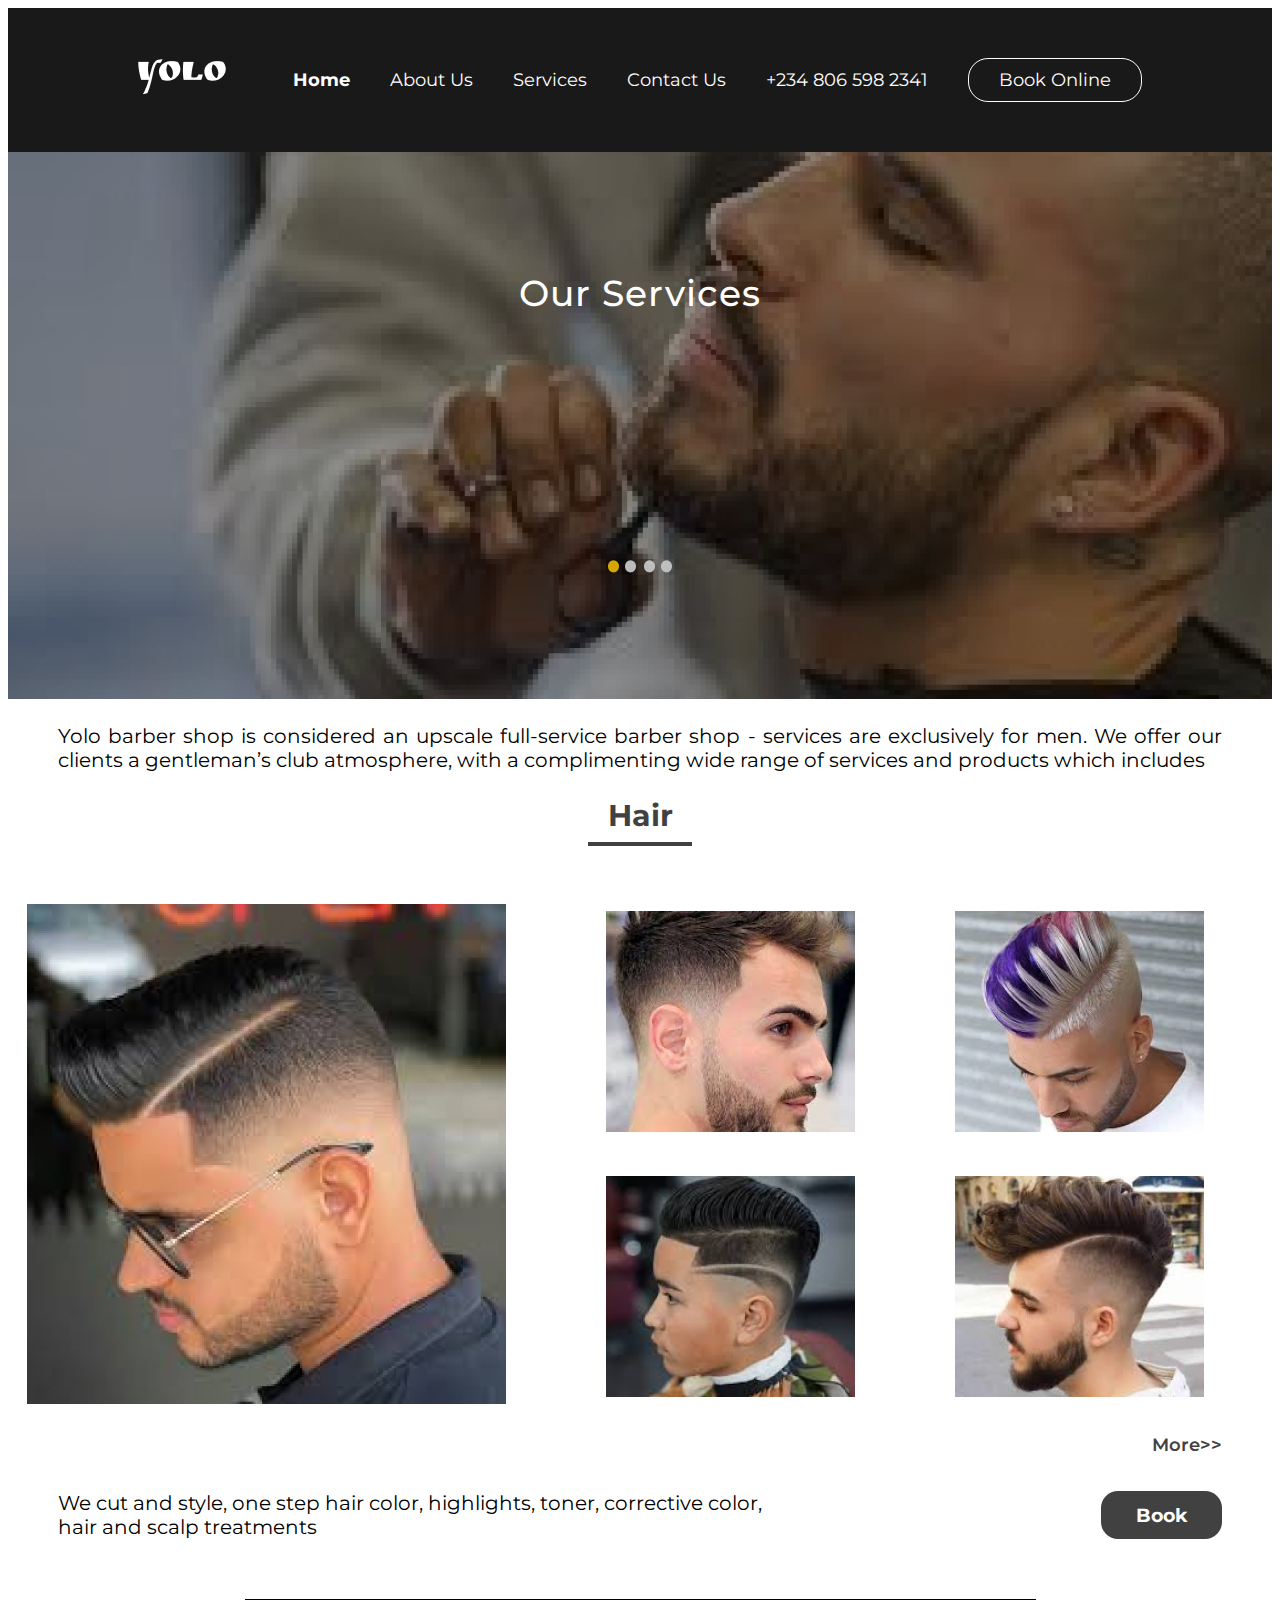
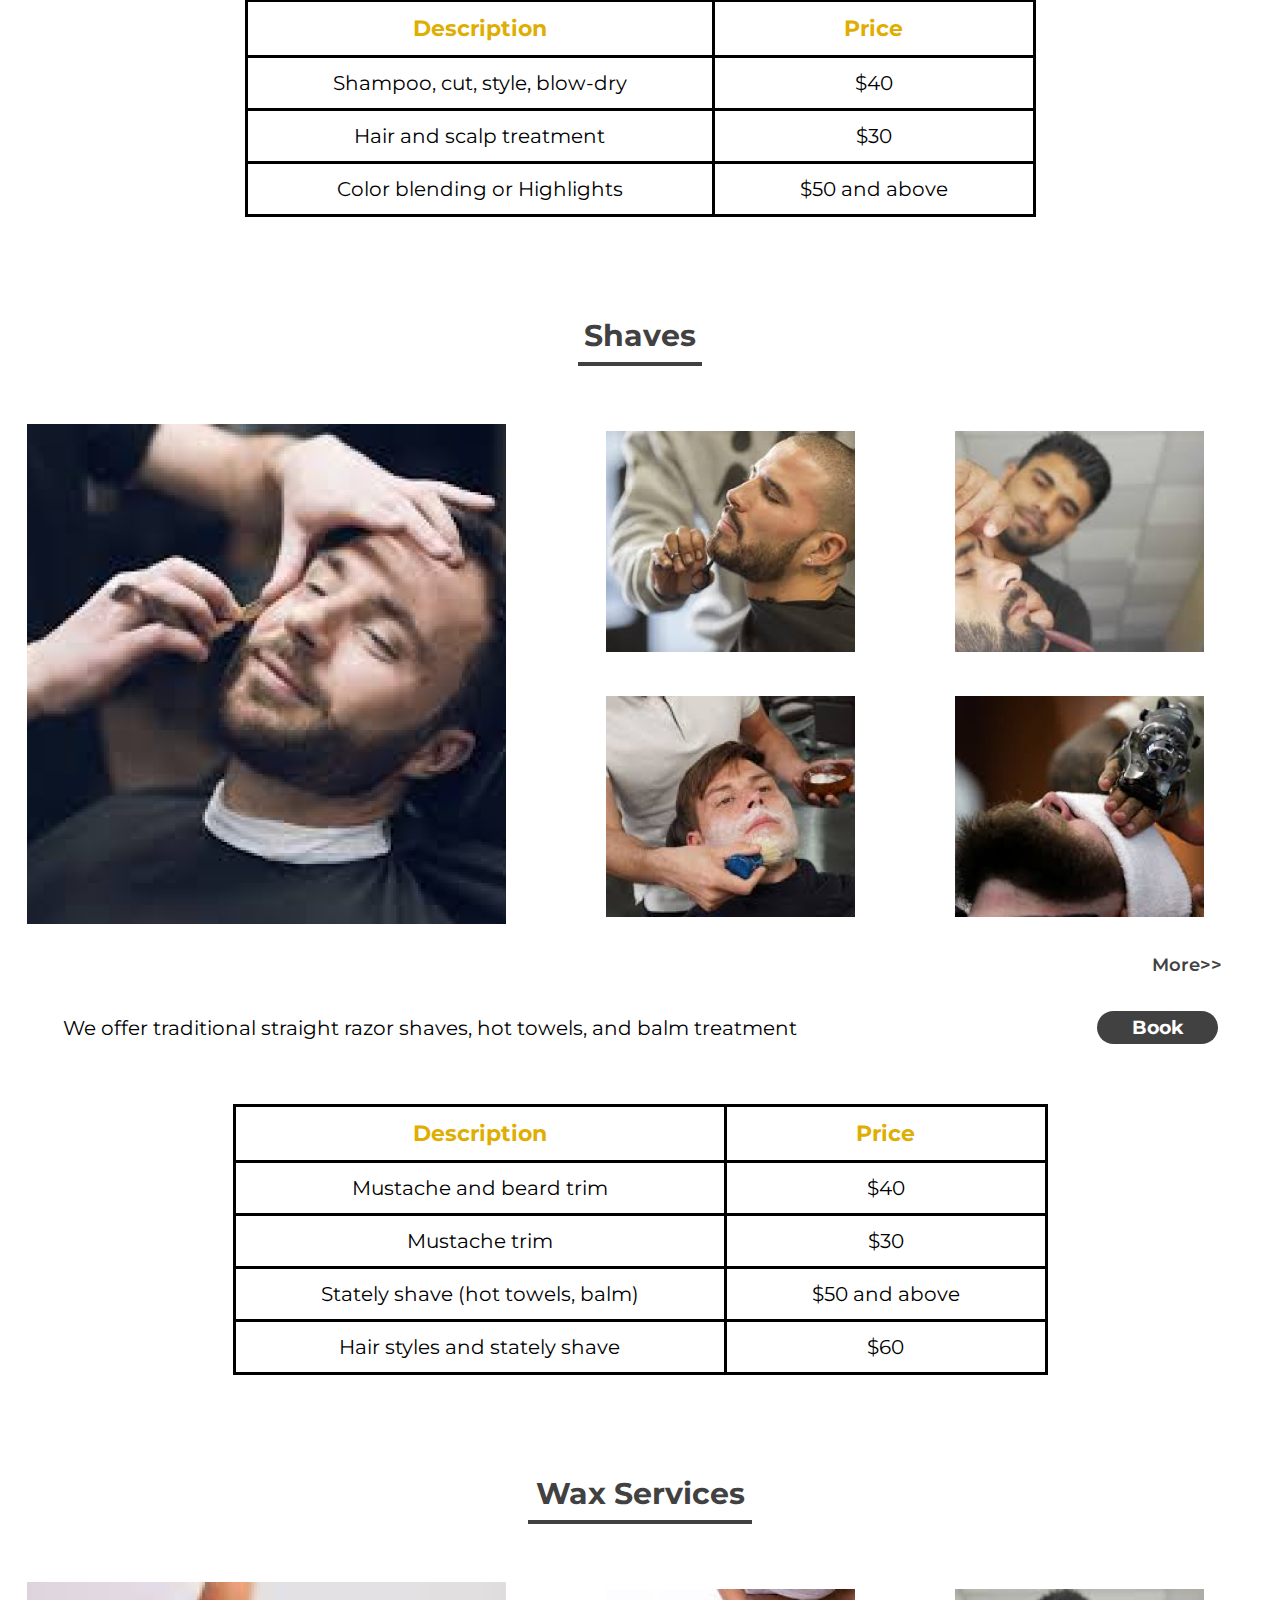
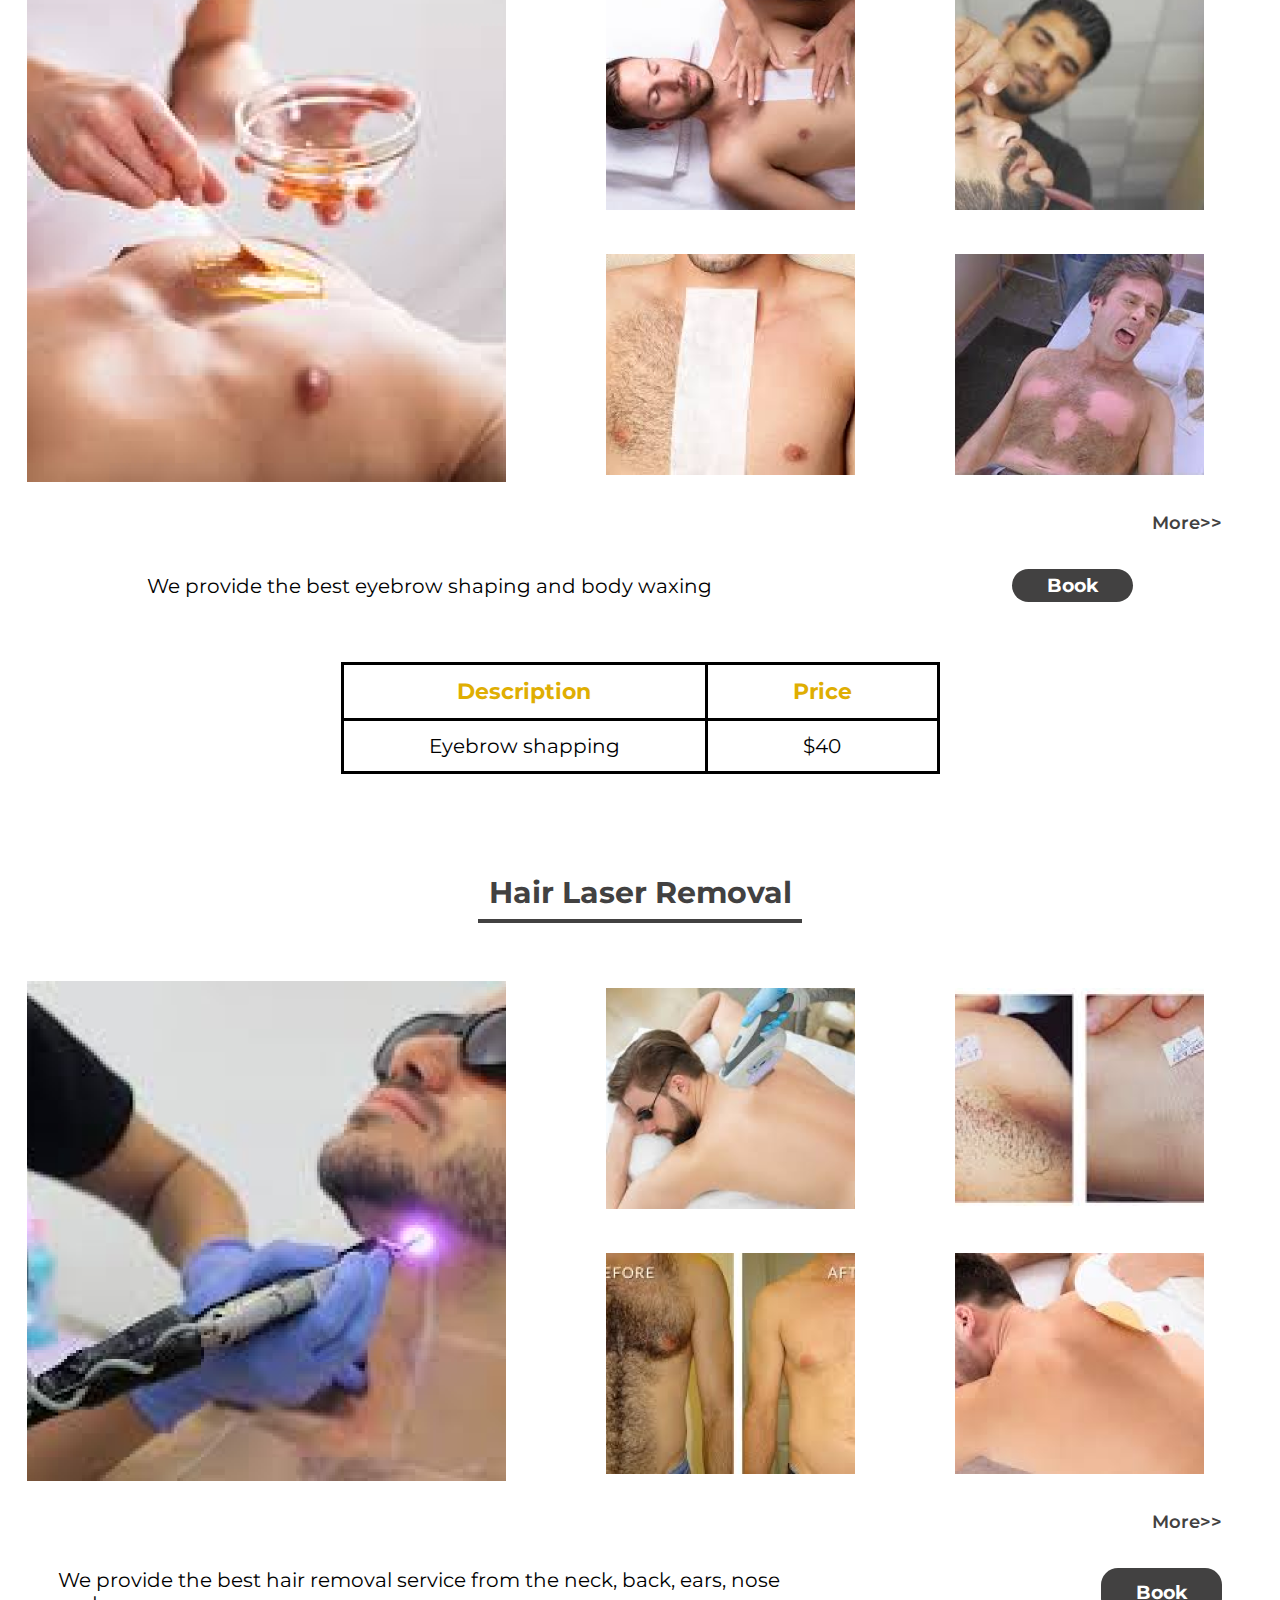
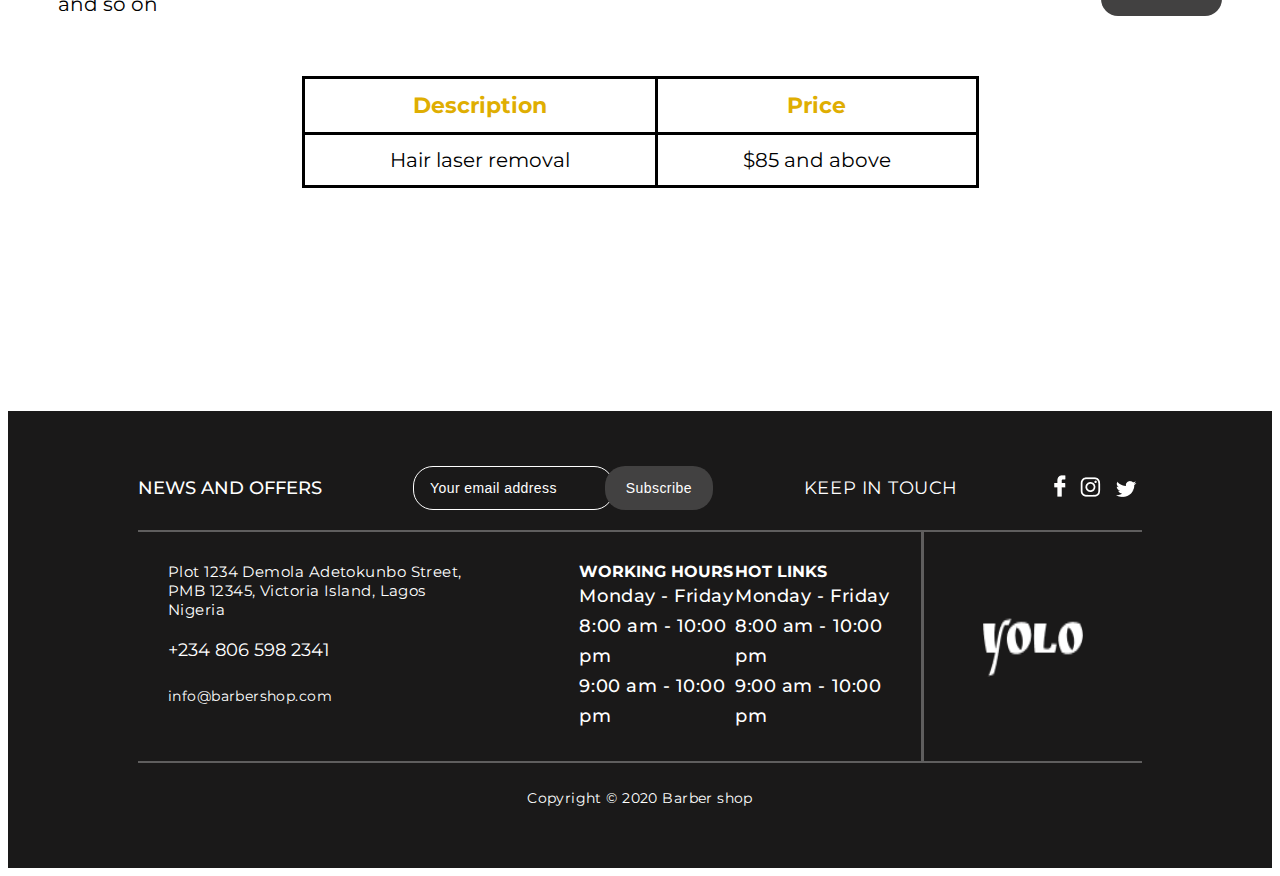
<file: index.html>
<!DOCTYPE html>
<html lang="en">
<head>
    <meta charset="UTF-8">
    <meta name="viewport" content="width=device-width, initial-scale=1.0">
    <meta http-equiv="X-UA-Compatible" content="ie=edge">
    <title>Barbers Shop</title>
    <link rel="stylesheet" href="./servicepage.css">
    <link href="https://fonts.googleapis.com/css2?family=Montserrat&display=swap" rel="stylesheet">
</head>
<body>
    <div class="body">
        <div class="nav-bar">
            <div class="logo">
                <img src="./servicepage-images/nav-logo.png" alt="logo">
            </div>
            <div class="div-items">
                <img src="./servicepage-images/hamburger-icon.png" alt="icon" class="hamb-icon">
                <div class="nav-items">
                    <p class="nav-item-bold">Home</p>
                    <p class="nav-item">About Us</p>
                    <p class="nav-item">Services</p>
                    <p class="nav-item">Contact Us</p>
                    <p class="nav-item">+234 806 598 2341</p>
                    <button class="btn-booking">Book Online</button>
                </div>
            </div>
        </div>
        <div class="position">
            <div class="services">
                <p class="our-services">Our Services</p>
                <img src="./servicepage-images/circular-icons.png" alt="" class="circular-icons">
            </div>
            <p class="service-description">
                Yolo barber shop is considered an upscale full-service barber shop - services are exclusively for men. 
                We offer our clients a gentleman’s club atmosphere, with a complimenting wide range of services and products which includes
            </p>
            <div class="service-list">
                <p class="hair">Hair</p>
                <hr class="hair-line-1">
                <div class="hair-styles">
                    <img src="./servicepage-images/style-1.png" alt="" class="style-1">
                    <div class="style-2_style-3">
                        <img src="./servicepage-images/style-2.png" alt="" class="style-2">
                        <img src="./servicepage-images/style-3.png" alt="" class="style-3">
                    </div>
                    <div class="style-2_style-3">
                        <img src="./servicepage-images/style-4.png" alt="" class="style-2 none">
                        <img src="./servicepage-images/style-5.png" alt="" class="style-3 none">
                    </div>
                </div>
                <p class="more">More>></p>
                <div class="service-book">
                    <p class="service-about">We cut and style, one step hair color, highlights, toner, corrective color, hair and scalp treatments</p>
                    <button class="service-book-btn">Book</button>
                </div>
                <div class="service-tables">
                    <table>
                        <tr>
                            <th><p>Description</p></th>
                            <th><p>Price</p></th>
                        </tr>
                        <tr>
                            <td><p>Shampoo, cut, style, blow-dry</p></td>
                            <td><p>$40</p></td>
                        </tr>
                        <tr>
                            <td><p>Hair and scalp treatment</p></td>
                            <td><p>$30</p></td>
                        </tr>
                        <tr>
                            <td><p>Color blending or Highlights</p></td>
                            <td><p>$50 and above</p></td>
                        </tr>
                    </table>
                </div>
            </div>
            <div class="service-list">
                <p class="hair">Shaves</p>
                <hr class="hair-line-2">
                <div class="hair-styles">
                    <img src="./servicepage-images/shave-1.png" alt="" class="style-1">
                    <div class="style-2_style-3">
                        <img src="./servicepage-images/shave-2.png" alt="" class="style-2">
                        <img src="./servicepage-images/shave-3.png" alt="" class="style-3">
                    </div>
                    <div class="style-2_style-3">
                        <img src="./servicepage-images/shave-4.png" alt="" class="style-2 none">
                        <img src="./servicepage-images/shave-5.png" alt="" class="style-3 none">
                    </div>
                </div>
                <p class="more">More>></p>
                <div class="service-book">
                    <p class="service-about">We offer traditional straight razor shaves, hot towels, and balm treatment</p>
                    <button class="service-book-btn">Book</button>
                </div>
                <div class="service-tables">
                    <table>
                        <tr>
                            <th><p>Description</p></th>
                            <th><p>Price</p></th>
                        </tr>
                        <tr>
                            <td><p>Mustache and beard trim</p></td>
                            <td><p>$40</p></td>
                        </tr>
                        <tr>
                            <td><p>Mustache trim</p></td>
                            <td><p>$30</p></td>
                        </tr>
                        <tr>
                            <td><p>Stately shave (hot towels, balm)</p></td>
                            <td><p>$50 and above</p></td>
                        </tr>
                        <tr>
                            <td><p>Hair styles and stately shave</p></td>
                            <td><p>$60</p></td>
                        </tr>
                    </table>
                </div>
            </div>
            <div class="service-list">
                <p class="hair">Wax Services</p>
                <hr class="hair-line-3">
                <div class="hair-styles">
                    <img src="./servicepage-images/wax-service-1.png" alt="" class="style-1">
                    <div class="style-2_style-3">
                        <img src="./servicepage-images/wax-service-2.png" alt="" class="style-2">
                        <img src="./servicepage-images/wax-service-3.png" alt="" class="style-3">
                    </div>
                    <div class="style-2_style-3">
                        <img src="./servicepage-images/wax-service-4.png" alt="" class="style-2 none">
                        <img src="./servicepage-images/wax-service-5.png" alt="" class="style-3 none">
                    </div>
                </div>
                <p class="more">More>></p>
                <div class="service-book">
                    <p class="service-about">We provide the best eyebrow shaping and body waxing</p>
                    <button class="service-book-btn">Book</button>
                </div>
                <div class="service-tables">
                    <table>
                        <tr>
                            <th><p>Description</p></th>
                            <th><p>Price</p></th>
                        </tr>
                        <tr>
                            <td><p>Eyebrow shapping</p></td>
                            <td><p>$40</p></td>
                        </tr>
                    </table>
                </div>
            </div>
            <div class="service-list">
                <p class="hair">Hair Laser Removal</p>
                <hr class="hair-line-4">
                <div class="hair-styles">
                    <img src="./servicepage-images/laser-1.png" alt="" class="style-1">
                    <div class="style-2_style-3">
                        <img src="./servicepage-images/laser-2.png" alt="" class="style-2">
                        <img src="./servicepage-images/laser-3.png" alt="" class="style-3">
                    </div>
                    <div class="style-2_style-3">
                        <img src="./servicepage-images/laser-4.png" alt="" class="style-2 none">
                        <img src="./servicepage-images/laser-5.png" alt="" class="style-3 none">
                    </div>
                </div>
                <p class="more">More>></p>
                <div class="service-book">
                    <p class="service-about">We provide the best hair removal service from the neck, back, ears, nose and so on</p>
                    <button class="service-book-btn">Book</button>
                </div>
                <div class="service-tables">
                    <table>
                        <tr>
                            <th><p>Description</p></th>
                            <th><p>Price</p></th>
                        </tr>
                        <tr>
                            <td><p>Hair laser removal</p></td>
                            <td><p>$85 and above</p></td>
                        </tr>
                    </table>
                </div>
            </div>
            <div class="div-testimonials">
                <p class="testimonials">Testimonials</p>
                
            </div>
            <div class="footer">
                <div class="row-1">
                    <p class="offers">NEWS AND OFFERS</p>
                    <input type="email" placeholder="Your email address" class="email">
                    <button class="btn-subscribe">Subscribe</button>
                    <p class="keep-touch">KEEP IN TOUCH</p>
                    <div class="social-icons">
                        <img src="./servicepage-images/facebook-icon.png" alt="">
                        <img src="./servicepage-images/instagram-icon.png" alt="">
                        <img src="./servicepage-images/twitter-icon.png" alt="">
                    </div>
                </div>
                <hr class="footer-line">
                <div class="footer-row">
                    <div class="row-2">
                        <div class="col-1">
                            <p class="location">Plot 1234 Demola Adetokunbo Street, PMB 12345, Victoria Island, Lagos Nigeria</p>
                            <p class="footer-phone">+234 806 598 2341</p>
                            <p class="footer-mail">info@barbershop.com </p>
                        </div>
                        <div class="row-col">
                            <div class="col">
                                <p class="work-title">WORKING HOURS</p>
                                <p class="work-time">Monday - Friday</p>
                                <p class="work-time">8:00 am - 10:00 pm</p>
                                <p class="work-time">9:00 am - 10:00 pm</p>
                            </div>
                            <div class="col">
                                <p class="work-title">HOT LINKS</p>
                                <p class="work-time">Monday - Friday</p>
                                <p class="work-time">8:00 am - 10:00 pm</p>
                                <p class="work-time">9:00 am - 10:00 pm</p>
                            </div>
                        </div>
                    </div>
                    <img src="./servicepage-images/footer-logo.png" alt="">
                </div>
                <hr class="footer-line-2">
                <p class="copyright">Copyright © 2020 Barber shop</p>
            </div>
        </div>
    </div>




    <script src="./servicepage.js"></script>
</body>
</html>
</file>
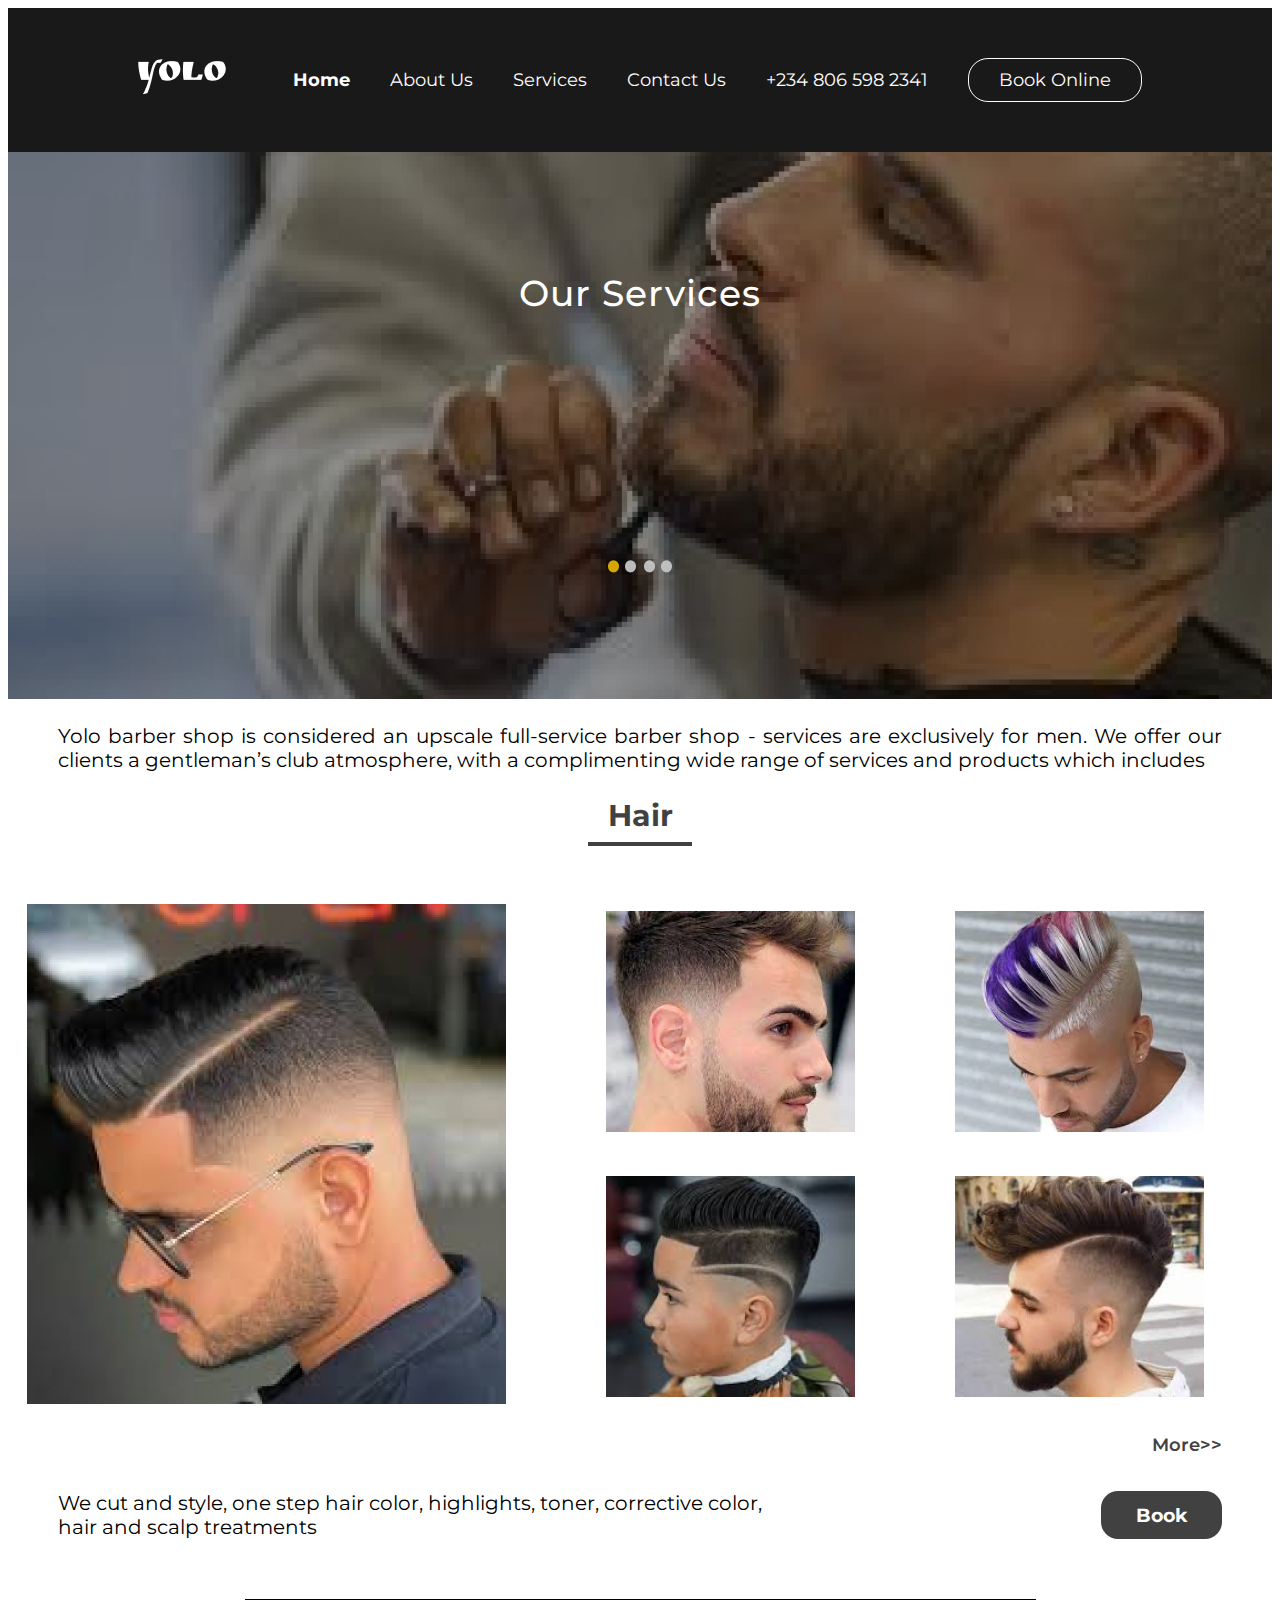
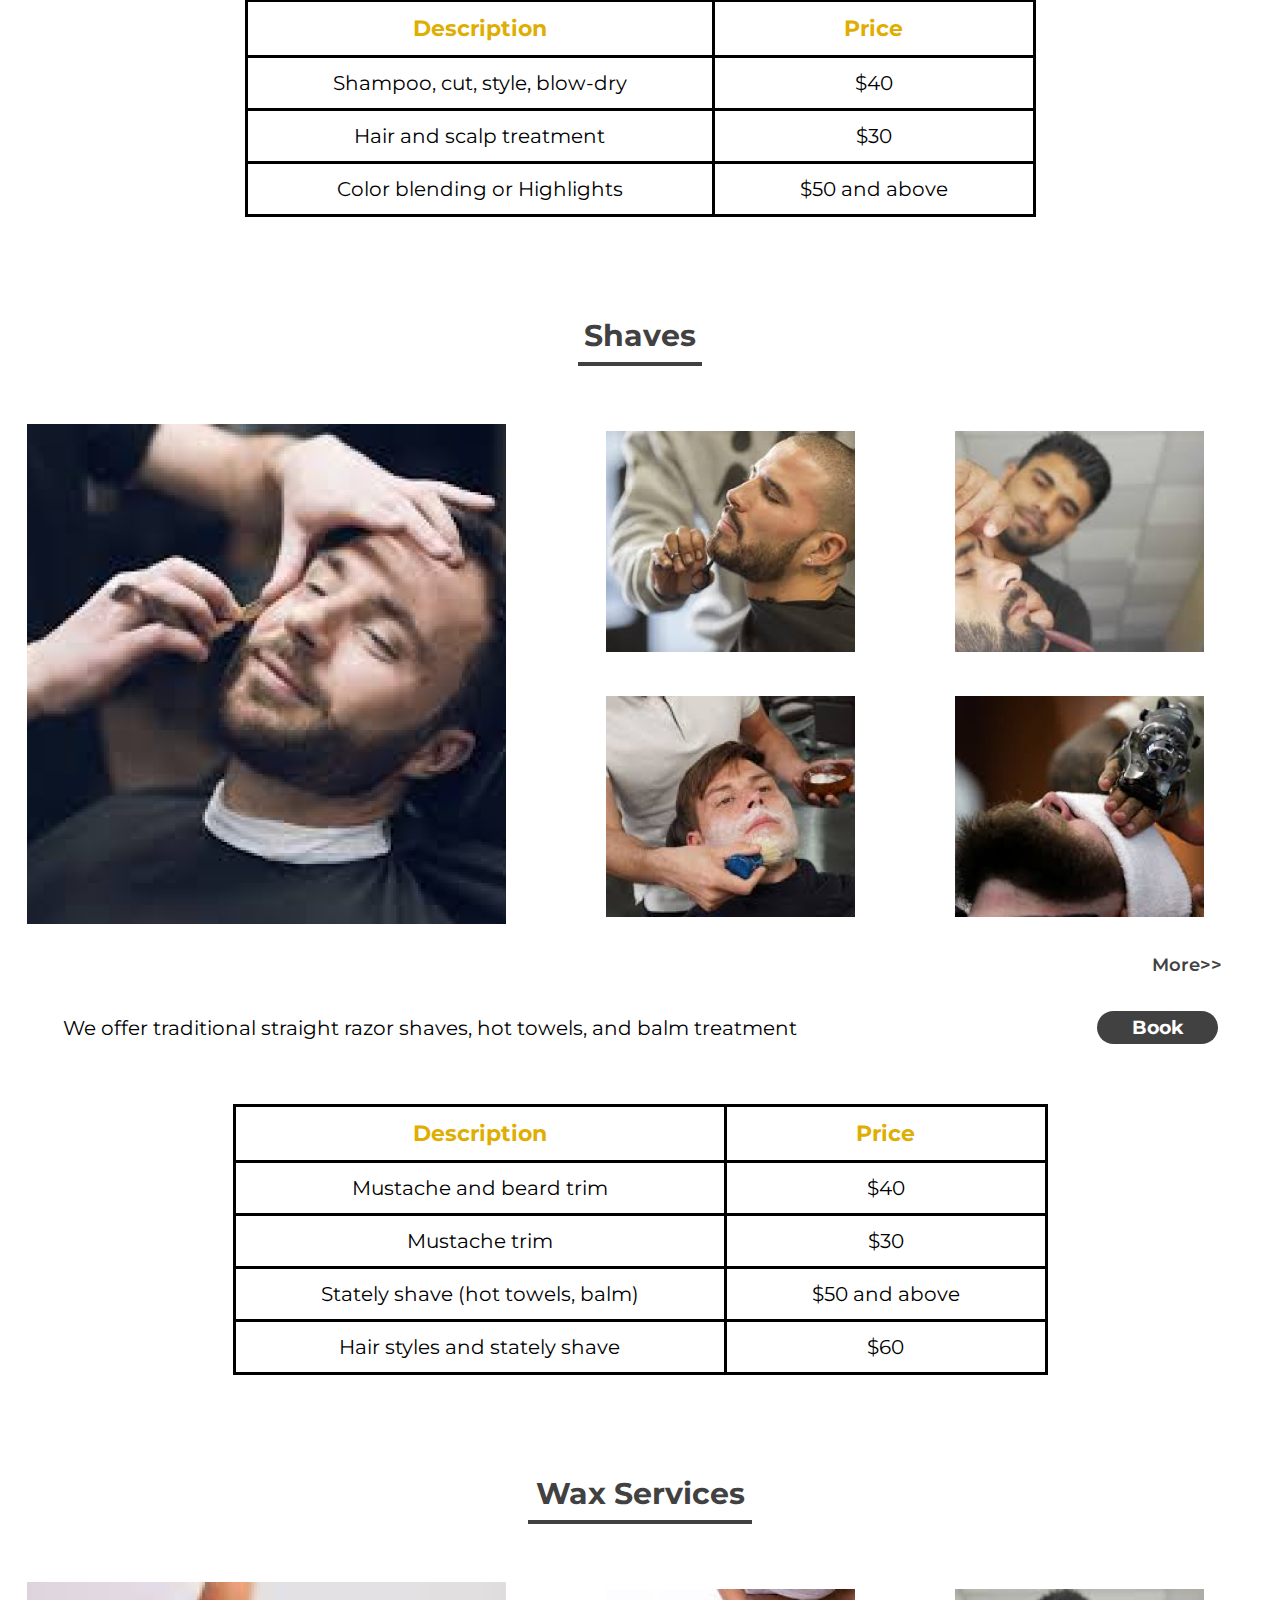
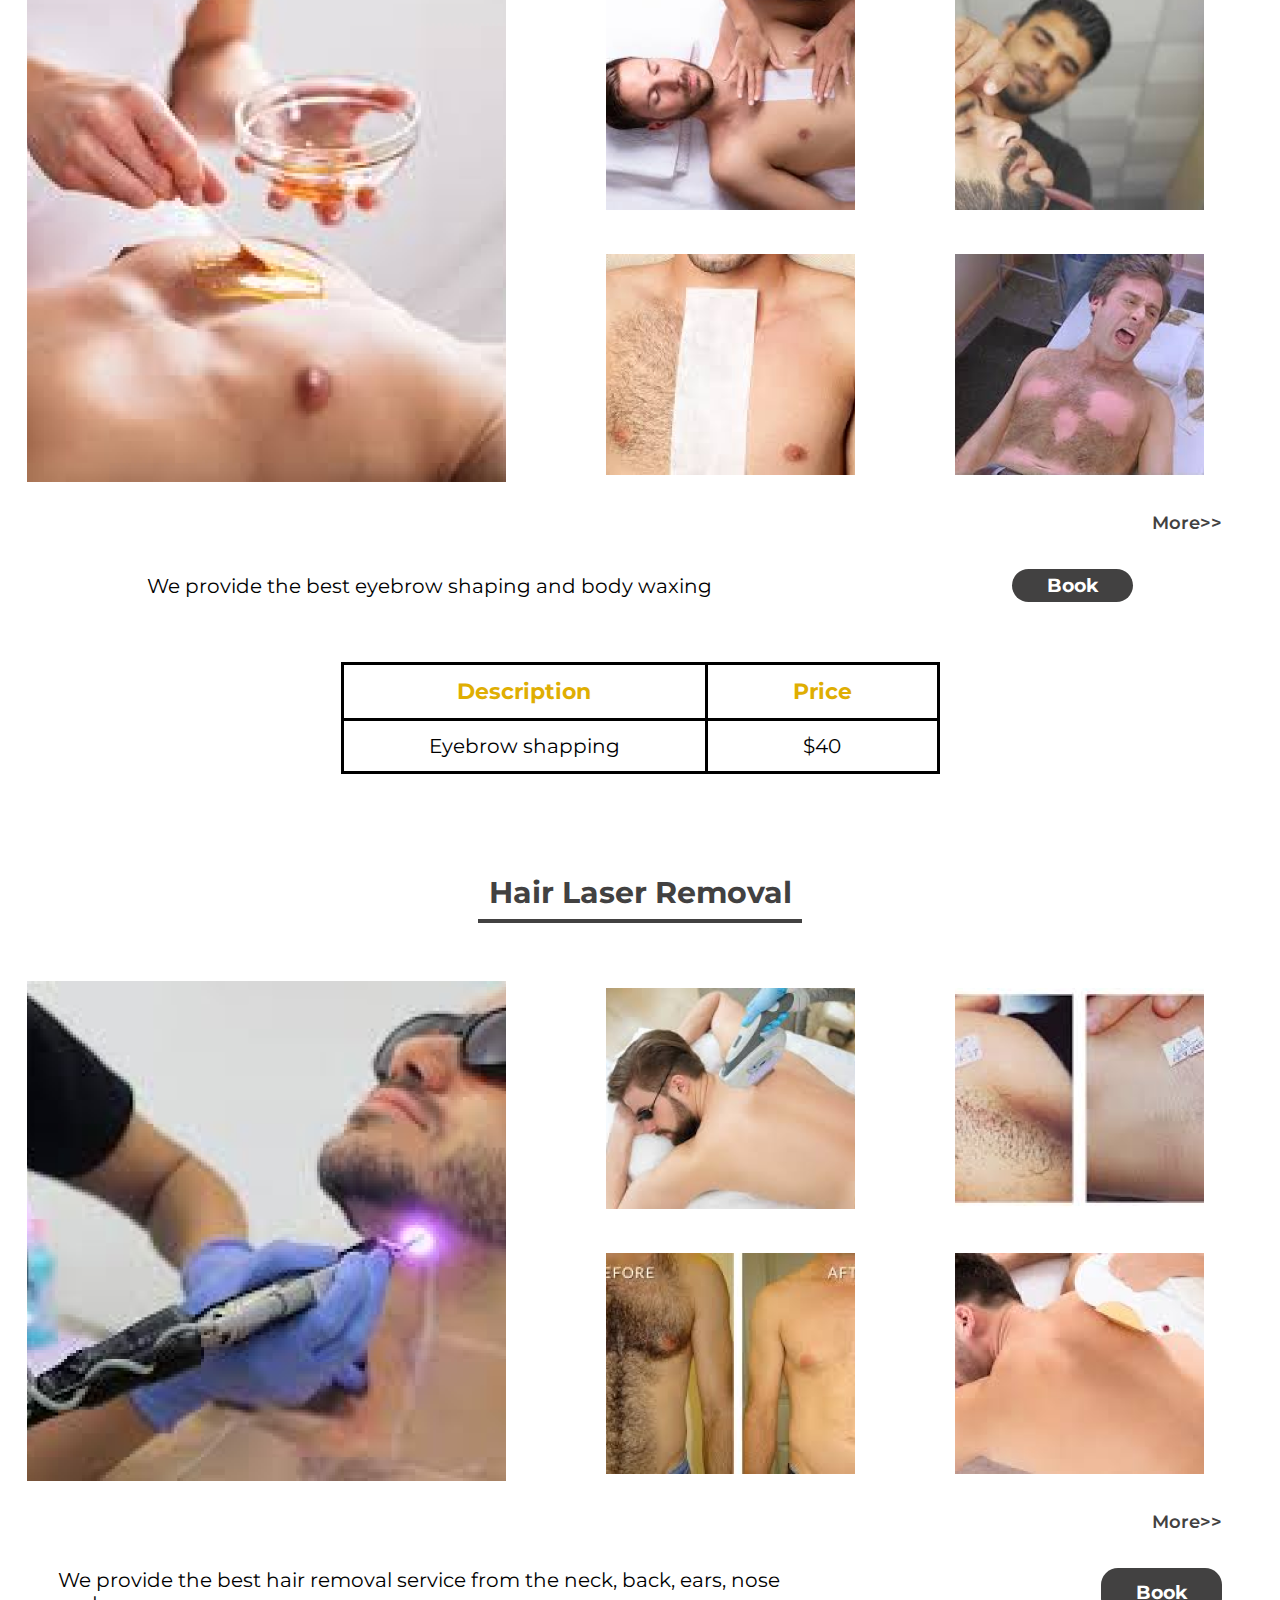
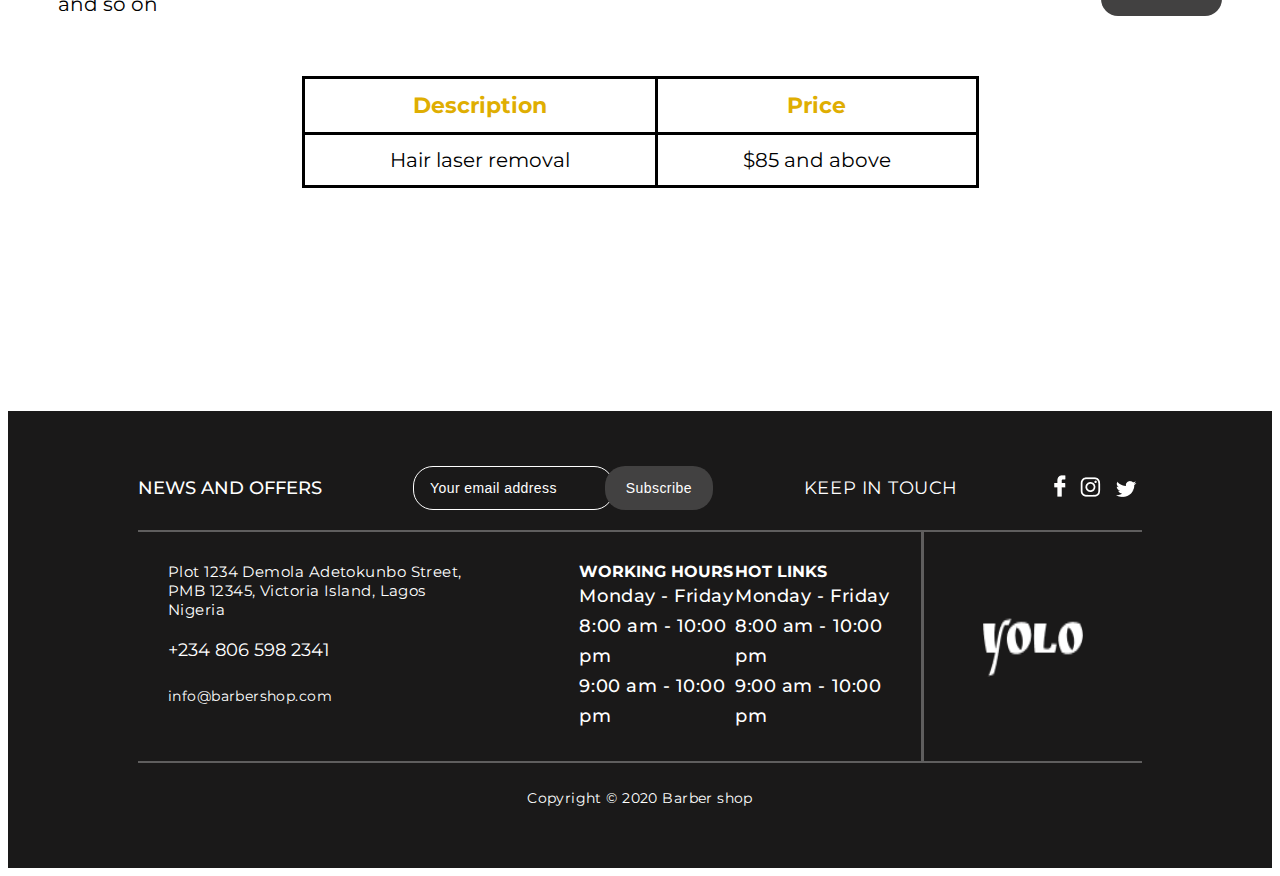
<file: servicepage.html>
<!DOCTYPE html>
<html lang="en">
<head>
    <meta charset="UTF-8">
    <meta name="viewport" content="width=device-width, initial-scale=1.0">
    <meta http-equiv="X-UA-Compatible" content="ie=edge">
    <title>Barbers Shop</title>
    <link rel="stylesheet" href="./servicepage.css">
    <link href="https://fonts.googleapis.com/css2?family=Montserrat&display=swap" rel="stylesheet">
</head>
<body>
    <div class="body">
        <div class="nav-bar">
            <div class="logo">
                <img src="./servicepage-images/nav-logo.png" alt="logo">
            </div>
            <div class="div-items">
                <img src="./servicepage-images/hamburger-icon.png" alt="icon" class="hamb-icon">
                <div class="nav-items">
                    <p class="nav-item-bold">Home</p>
                    <p class="nav-item">About Us</p>
                    <p class="nav-item">Services</p>
                    <p class="nav-item">Contact Us</p>
                    <p class="nav-item">+234 806 598 2341</p>
                    <button class="btn-booking">Book Online</button>
                </div>
            </div>
        </div>
        <div class="position">
            <div class="services">
                <p class="our-services">Our Services</p>
                <img src="./servicepage-images/circular-icons.png" alt="" class="circular-icons">
            </div>
            <p class="service-description">
                Yolo barber shop is considered an upscale full-service barber shop - services are exclusively for men. 
                We offer our clients a gentleman’s club atmosphere, with a complimenting wide range of services and products which includes
            </p>
            <div class="service-list">
                <p class="hair">Hair</p>
                <hr class="hair-line-1">
                <div class="hair-styles">
                    <img src="./servicepage-images/style-1.png" alt="" class="style-1">
                    <div class="style-2_style-3">
                        <img src="./servicepage-images/style-2.png" alt="" class="style-2">
                        <img src="./servicepage-images/style-3.png" alt="" class="style-3">
                    </div>
                    <div class="style-2_style-3">
                        <img src="./servicepage-images/style-4.png" alt="" class="style-2 none">
                        <img src="./servicepage-images/style-5.png" alt="" class="style-3 none">
                    </div>
                </div>
                <p class="more">More>></p>
                <div class="service-book">
                    <p class="service-about">We cut and style, one step hair color, highlights, toner, corrective color, hair and scalp treatments</p>
                    <button class="service-book-btn">Book</button>
                </div>
                <div class="service-tables">
                    <table>
                        <tr>
                            <th><p>Description</p></th>
                            <th><p>Price</p></th>
                        </tr>
                        <tr>
                            <td><p>Shampoo, cut, style, blow-dry</p></td>
                            <td><p>$40</p></td>
                        </tr>
                        <tr>
                            <td><p>Hair and scalp treatment</p></td>
                            <td><p>$30</p></td>
                        </tr>
                        <tr>
                            <td><p>Color blending or Highlights</p></td>
                            <td><p>$50 and above</p></td>
                        </tr>
                    </table>
                </div>
            </div>
            <div class="service-list">
                <p class="hair">Shaves</p>
                <hr class="hair-line-2">
                <div class="hair-styles">
                    <img src="./servicepage-images/shave-1.png" alt="" class="style-1">
                    <div class="style-2_style-3">
                        <img src="./servicepage-images/shave-2.png" alt="" class="style-2">
                        <img src="./servicepage-images/shave-3.png" alt="" class="style-3">
                    </div>
                    <div class="style-2_style-3">
                        <img src="./servicepage-images/shave-4.png" alt="" class="style-2 none">
                        <img src="./servicepage-images/shave-5.png" alt="" class="style-3 none">
                    </div>
                </div>
                <p class="more">More>></p>
                <div class="service-book">
                    <p class="service-about">We offer traditional straight razor shaves, hot towels, and balm treatment</p>
                    <button class="service-book-btn">Book</button>
                </div>
                <div class="service-tables">
                    <table>
                        <tr>
                            <th><p>Description</p></th>
                            <th><p>Price</p></th>
                        </tr>
                        <tr>
                            <td><p>Mustache and beard trim</p></td>
                            <td><p>$40</p></td>
                        </tr>
                        <tr>
                            <td><p>Mustache trim</p></td>
                            <td><p>$30</p></td>
                        </tr>
                        <tr>
                            <td><p>Stately shave (hot towels, balm)</p></td>
                            <td><p>$50 and above</p></td>
                        </tr>
                        <tr>
                            <td><p>Hair styles and stately shave</p></td>
                            <td><p>$60</p></td>
                        </tr>
                    </table>
                </div>
            </div>
            <div class="service-list">
                <p class="hair">Wax Services</p>
                <hr class="hair-line-3">
                <div class="hair-styles">
                    <img src="./servicepage-images/wax-service-1.png" alt="" class="style-1">
                    <div class="style-2_style-3">
                        <img src="./servicepage-images/wax-service-2.png" alt="" class="style-2">
                        <img src="./servicepage-images/wax-service-3.png" alt="" class="style-3">
                    </div>
                    <div class="style-2_style-3">
                        <img src="./servicepage-images/wax-service-4.png" alt="" class="style-2 none">
                        <img src="./servicepage-images/wax-service-5.png" alt="" class="style-3 none">
                    </div>
                </div>
                <p class="more">More>></p>
                <div class="service-book">
                    <p class="service-about">We provide the best eyebrow shaping and body waxing</p>
                    <button class="service-book-btn">Book</button>
                </div>
                <div class="service-tables">
                    <table>
                        <tr>
                            <th><p>Description</p></th>
                            <th><p>Price</p></th>
                        </tr>
                        <tr>
                            <td><p>Eyebrow shapping</p></td>
                            <td><p>$40</p></td>
                        </tr>
                    </table>
                </div>
            </div>
            <div class="service-list">
                <p class="hair">Hair Laser Removal</p>
                <hr class="hair-line-4">
                <div class="hair-styles">
                    <img src="./servicepage-images/laser-1.png" alt="" class="style-1">
                    <div class="style-2_style-3">
                        <img src="./servicepage-images/laser-2.png" alt="" class="style-2">
                        <img src="./servicepage-images/laser-3.png" alt="" class="style-3">
                    </div>
                    <div class="style-2_style-3">
                        <img src="./servicepage-images/laser-4.png" alt="" class="style-2 none">
                        <img src="./servicepage-images/laser-5.png" alt="" class="style-3 none">
                    </div>
                </div>
                <p class="more">More>></p>
                <div class="service-book">
                    <p class="service-about">We provide the best hair removal service from the neck, back, ears, nose and so on</p>
                    <button class="service-book-btn">Book</button>
                </div>
                <div class="service-tables">
                    <table>
                        <tr>
                            <th><p>Description</p></th>
                            <th><p>Price</p></th>
                        </tr>
                        <tr>
                            <td><p>Hair laser removal</p></td>
                            <td><p>$85 and above</p></td>
                        </tr>
                    </table>
                </div>
            </div>
            <div class="div-testimonials">
                <p class="testimonials">Testimonials</p>
                
            </div>
            <div class="footer">
                <div class="row-1">
                    <p class="offers">NEWS AND OFFERS</p>
                    <input type="email" placeholder="Your email address" class="email">
                    <button class="btn-subscribe">Subscribe</button>
                    <p class="keep-touch">KEEP IN TOUCH</p>
                    <div class="social-icons">
                        <img src="./servicepage-images/facebook-icon.png" alt="">
                        <img src="./servicepage-images/instagram-icon.png" alt="">
                        <img src="./servicepage-images/twitter-icon.png" alt="">
                    </div>
                </div>
                <hr class="footer-line">
                <div class="footer-row">
                    <div class="row-2">
                        <div class="col-1">
                            <p class="location">Plot 1234 Demola Adetokunbo Street, PMB 12345, Victoria Island, Lagos Nigeria</p>
                            <p class="footer-phone">+234 806 598 2341</p>
                            <p class="footer-mail">info@barbershop.com </p>
                        </div>
                        <div class="row-col">
                            <div class="col">
                                <p class="work-title">WORKING HOURS</p>
                                <p class="work-time">Monday - Friday</p>
                                <p class="work-time">8:00 am - 10:00 pm</p>
                                <p class="work-time">9:00 am - 10:00 pm</p>
                            </div>
                            <div class="col">
                                <p class="work-title">HOT LINKS</p>
                                <p class="work-time">Monday - Friday</p>
                                <p class="work-time">8:00 am - 10:00 pm</p>
                                <p class="work-time">9:00 am - 10:00 pm</p>
                            </div>
                        </div>
                    </div>
                    <img src="./servicepage-images/footer-logo.png" alt="">
                </div>
                <hr class="footer-line-2">
                <p class="copyright">Copyright © 2020 Barber shop</p>
            </div>
        </div>
    </div>




    <script src="./servicepage.js"></script>
</body>
</html>
</file>
<file: servicepage.css>
.active{
    display: flex;
}
p{
    font-family: 'Montserrat', sans-serif;
    font-style: normal;
    color: #FFFFFF;
    margin: 0px;
}
button:hover{
    cursor: pointer;
}
.nav-bar{
    background: rgba(22, 21, 21, 0.986);
    color: white;
    display: flex;
    flex-direction: row;
    padding: 50px 130px;
}
.hamb-icon{
    display: none;
}
.nav-items{
    display: flex;
    flex-direction: row;
    margin-left: auto;
}
.div-items{
    margin-left: auto;
}
.nav-item{
    margin: 0px 20px;
    font-weight: normal;
    font-size: 18px;
    line-height: 22px;
    align-self: center;
}
.nav-item:hover, .nav-item-bold:hover, .logo img:hover, .more:hover{
    cursor: pointer;
    color: red;
    font-weight: bolder;
}
.nav-item-bold{
    margin: 0px 20px;
    font-weight: bold;
    font-size: 18px;
    line-height: 22px;
    align-self: center;
}
.phone-icon{
    margin-right: 5px;
}
.btn-booking{
    border: 1.5px solid #FFFFFF;
    box-sizing: border-box;
    border-radius: 20px;
    background: transparent;
    padding: 10px 30px;
    font-family: 'Montserrat';
    font-style: normal;
    font-weight: normal;
    font-size: 18px;
    line-height: 22px;
    color: #FFFFFF;
    margin-left: 20px;
}
.btn-booking:hover, .service-book-btn:hover{
    background: white;
    color: rgba(22, 21, 21, 0.986);
    border: 2px solid rgba(22, 21, 21, 0.986);
}
.services{
    background-image: url(./servicepage-images/bg-1.png);
    background-size: cover;
    width: auto;
    height: 547px;
    background-color: black;
    display: flex;
    flex-direction: column;
    align-items: center;
    justify-content: space-around;
}
.our-services{
    font-weight: 500;
    font-size: 36px;
    line-height: 30px;
    letter-spacing: 0.03em;
    color: #FFFFFF;
}
.service-description{
    font-weight: normal;
    font-size: 20px;
    line-height: 24px;
    color: #000000;
    text-align: justify;
    padding: 25px 50px;
}
.service-list{
    display: flex;
    flex-direction: column;
    align-items: center;
    padding: 0px 50px;
}
.hair{
    font-weight: bold;
    font-size: 30px;
    line-height: 37px;
    color: #424141;
}
.hair-line-1{
    border: 2px solid #424141;
    width: 100px;
}
.hair-line-2{
    border: 2px solid #424141;
    width: 120px;
}
.hair-line-3{
    border: 2px solid #424141;
    width: 220px;
}
.hair-line-4{
    border: 2px solid #424141;
    width: 320px;
}
.hair-styles{
    display: flex;
    flex-direction: row;
    justify-content: space-between;
    margin-top: 50px;
}
.style-1{
    margin-right: 50px;
}
.style-3{
    margin: 30px 0px 0px;
}
.style-2_style-3{
    display: flex;
    flex-direction: column;
    justify-content: space-around;
    margin: 0px 50px;
}
.more{
    font-weight: 600;
    font-size: 18px;
    line-height: 22px;
    color: #424141;
    margin-top: 30px;
    margin-left: auto;
}
.service-book{
    display: flex;
    flex-direction: row;
    margin: 35px 0px;
}
.service-about{
    font-weight: normal;
    font-size: 20px;
    line-height: 24px;
    color: #000000;
    align-self: center;
}
.service-book-btn{
    background: #424141;
    border-radius: 17px;
    padding: 5px 35px;
    font-family: 'Montserrat';
    font-style: normal;
    font-weight: bold;
    font-size: 19px;
    line-height: 23px;
    color: #FFFFFF;
    border: none;
    margin-left: 300px;
}
.service-tables{
    margin: 25px 0px 100px;
}
table, th, td {
    border: 3px solid black;
    border-collapse: collapse;
}
th p{
    font-weight: bold;
    font-size: 22px;
    line-height: 27px;
    color: #DFAE02;
    padding: 12px 84px;
}
td p{
    font-weight: normal;
    font-size: 20px;
    line-height: 24px;
    color: #000000;
    padding: 12px 84px;
    text-align: center;
}
.footer{
    background: rgba(22, 21, 21, 0.986);
    margin-top: 104px;
    padding: 55px 130px;
}
.row-1{
    display: flex;
    flex-direction: row;
    justify-content: space-between;
}
.offers{
    font-weight: 500;
    font-size: 18px;
    line-height: 0px;
    color: #FFFFFF;
    align-self: center;
}
.email{
    border: 1px solid #FFFFFF;
    box-sizing: border-box;
    border-radius: 20px;
    background: transparent;
    padding: 6px 16px;
    width: 20%;
    font-weight: 500;
    font-size: 14px;
    line-height: 30px;
    letter-spacing: 0.03em;
    color: #FFFFFF;
}
::placeholder{
    color: #FFFFFF;
}
.btn-subscribe{
    background: #424141;
    border-radius: 20px;
    padding: 6px 21px;
    font-weight: 500;
    font-size: 14px;
    line-height: 30px;
    letter-spacing: 0.03em;
    color: #FFFFFF;
    border: none;
    margin-left: -100px;
}
.keep-touch{
    font-weight: normal;
    font-size: 18px;
    line-height: 30px;
    letter-spacing: 0.03em;
    color: #FFFFFF;
    align-self: center;
}
.social-icons{
    align-self: center;
}
.social-icons img{
    margin: 0px 5px;
}
.footer-line{
    border: 1px solid rgba(255, 255, 255, 0.3);
    margin: 20px 0px 0px;
}
.footer-line-2{
    border: 1px solid rgba(255, 255, 255, 0.3);
    margin: 0px;
}
.row-2{
    display: flex;
    flex-direction: row;
    border-right: 3px solid rgba(255, 255, 255, 0.3);
    width: 72%;
    padding: 30px;
}
.row-col{
    display: flex;
    flex-direction: row;
    width: 100%;
}
.col{
    width: 100%;
    /* margin-right: 20px; */
}
.col-1{
    width: 100%;
    margin-right: 100px;
}
.work-time{
    font-weight: 500;
    font-size: 18px;
    line-height: 30px;
    letter-spacing: 0.03em;
    color: #FFFFFF;
}
.work-title{
    font-weight: bolder;
}
.footer-row{
    display: flex;
    flex-direction: row;
}
.footer-row img{
    width: 100px;
    height: 60px;
    align-self: center;
    margin: auto;
}
.location{
    font-weight: normal;
    font-size: 15px;
    letter-spacing: 0.03em;
    color: #FFFFFF;
    margin-bottom: 20px;
}
.footer-phone{
    font-weight: normal;
    font-size: 18px;
    line-height: 22px;
    color: #FFFFFF;
    margin-bottom: 20px;
}
.footer-mail{
    font-weight: normal;
    font-size: 14px;
    line-height: 30px;
    letter-spacing: 0.03em;
    color: #FFFFFF;
}
.copyright{
    font-weight: normal;
    font-size: 14px;
    line-height: 30px;
    letter-spacing: 0.03em;
    color: #FFFFFF;
    text-align: center;
    margin-top: 20px;
}
@media (max-width: 575px) {
    .body{
        width: auto !important;
    }
    .position{
        width: auto !important;
    }
    .div-items{
        margin-left: auto !important;
    }
    .nav-items{
        display: none;
        flex-direction: column !important;
        justify-content: right !important;
        transition: all 0.5% ease !important;
    }
    .active{
        display: flex !important;
    }
    .nav-item, .nav-item-bold{
        text-align: right !important;
        margin: 0px 0px 5px !important;
        align-self: initial !important;
        font-size: 14px !important;
    }
    .btn-booking{
        margin: 0px !important;
        align-self: initial !important;
        font-size: 12px !important;
        padding: 5px 15px !important;
        margin-top: 5px !important;
        border-radius: 3px !important;
    }
    .hamb-icon{
        display: block !important;
        margin-left: auto;
        width: 25px !important;
        height: 25px !important;
        margin-bottom: 20px !important;
    }
    .nav-bar{
        /* width: auto !important; */
        padding: 20px 20px !important;
    }
    .services{
        background-size: cover !important;
        background-repeat: no-repeat !important;
        width: auto !important;
        height: 280px !important;
        margin: 0px !important;
    }
    .logo img{
        width: 60px !important;
        height: 30px !important;
    }
    .service-description{
        padding: 10px !important;
        font-size: 13px !important;
        line-height: 2 !important;
    }
    .service-list{
        padding: 0px !important;
    }
    .hair-styles{
        flex-direction: column !important;
        margin-top: 25px !important;
    }
    .style-1{
        margin-right: auto !important;
        height: 200px !important;
        width: 70% !important;
        justify-content: center !important;
        margin-left: auto !important;
    }
    .style-2, .style-3{
        margin: 10px 0px 0px !important;
        height: 95px !important;
        width: 45% !important;
    }
    .style-2_style-3{
        flex-direction: row !important;
        justify-content: space-between;
        margin: 0px !important;
        padding: 0px 30px !important;
    }
    .hair{
        font-size: 20px !important;
        margin-top: 33px !important;
    }
    .hair-line-1{
        margin-top: 0px !important;
        margin-bottom: 0px !important;
        border: 1px solid #424141 !important;
        width: 50px !important;
    }
    .hair-line-2{
        margin-top: 0px !important;
        margin-bottom: 0px !important;
        border: 1px solid #424141 !important;
        width: 70px !important;
    }
    .hair-line-3{
        margin-top: 0px !important;
        margin-bottom: 0px !important;
        border: 1px solid #424141 !important;
        width: 120px !important;
    }
    .hair-line-4{
        margin-top: 0px !important;
        margin-bottom: 0px !important;
        border: 1px solid #424141 !important;
        width: 200px !important;
    }
    .more{
        font-size: 15px !important;
        padding: 0px 20px !important;
        margin-top: 16px !important;
    }
    .service-about{
        font-size: 15px !important;
        text-align: center !important;
    }
    .service-book{
        flex-direction: column !important;
        padding: 15px !important;
        margin-bottom: 0px !important;
    }
    .service-book-btn{
        margin: 0px !important;
        width: 100px !important;
        font-size: 12px !important;
        margin-left: auto !important;
        margin-top: 20px !important;
    }
    .service-tables{
        margin: 10px 0px !important;
    }
    table, th, td {
        border: 2px solid black !important;
    }
    th p{
        font-weight: bold;
        font-size: 12px !important;
        line-height: 13px !important;
        padding: 5px !important;
    }
    td p{
        font-weight: normal;
        font-size: 10px !important;
        line-height: 10px !important;
        color: #000000;
        padding: 5px 25px !important;
        text-align: center;
    }
    .none{
        display: none;
    }
    .footer{
        margin: 0px !important;
        padding: 50px 30px !important;
    }
    .row-1{
        flex-direction: column !important;
    }
    .offers{
        font-size: 12px !important;
        align-self: initial !important;
        margin-left: 10px !important;
    }
    .email{
        width: 80% !important;
        font-size: 12px !important;
        margin-top: 20px !important;
    }
    .btn-subscribe{
        margin-left: 0px !important;
        width: 50% !important;
        font-size: 12px !important;
        margin-top: 5px !important;
    }
    .keep-touch{
        font-size: 12px !important;
        align-self: initial !important;
        margin-left: 10px !important;
        margin-top: 50px !important;
    }
    .social-icons{
        align-self: initial !important;
    }
    .social-icons img{
        width: 20px !important;
        height: 20px !important;
    }
    .footer-row{
        flex-direction: column-reverse !important;
        margin-top: 25px !important;
    }
    .row-2{
        border: none !important;
        flex-direction: column !important;
        width: 100% !important;
        padding: 10px !important;
    }
    .location{
        font-size: 14px !important;
        line-height: 30px !important;
        letter-spacing: 0.03em !important;
    }
    .footer-phone{
        font-size: 15px !important;
    }
    .footer-mail{
        margin-bottom: 35px !important;
    }
    .row-col{
        flex-direction: row !important;
    }
    .col{
        margin-right: 0px !important;
    }
    .work-title{
        font-size: 14px !important;
    }
    .work-time{
        font-size: 12px !important;
    }
    .copyright{
        font-size: 10px !important;
    }
}
@media (min-width: 768px) {
    
}
@media (min-width: 1024px) {

}
@media (min-width: 1440px) {

}
</file>
